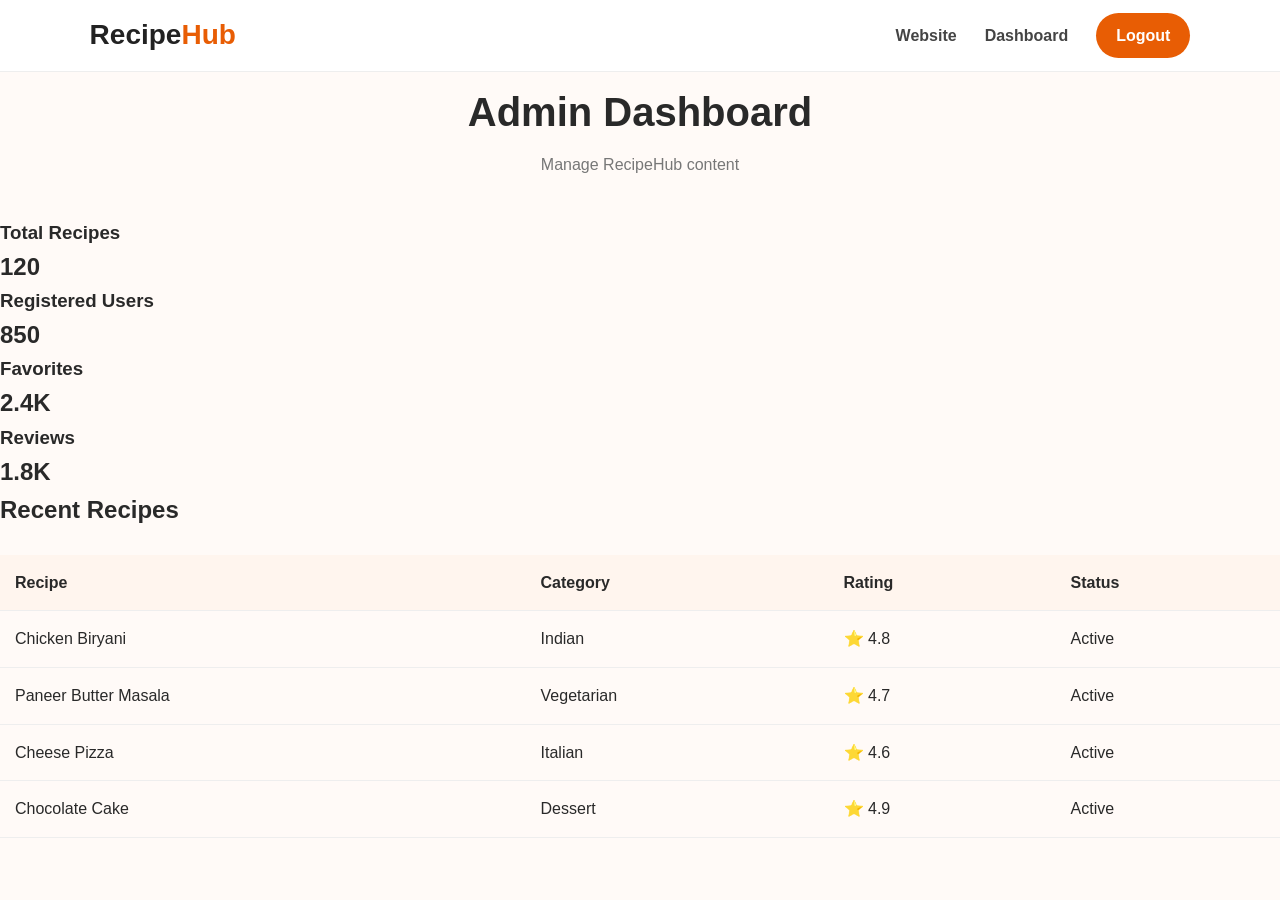
<file: admin.html>
<!DOCTYPE html>
<html lang="en">

<head>

    <meta charset="UTF-8">

    <meta name="viewport"
          content="width=device-width, initial-scale=1.0">

    <title>RecipeHub - Admin Dashboard</title>

    <link rel="stylesheet"
          href="css/style.css">

</head>

<body>

<nav class="navbar">

    <a href="admin.html" class="logo">
        Recipe<span>Hub</span>
    </a>

    <div class="nav-links">

        <a href="home.html">Website</a>

        <a href="admin.html">Dashboard</a>

        <a href="login.html"
           class="nav-btn">
            Logout
        </a>

    </div>

</nav>


<section class="admin-container">

    <div class="section-title">

        <h2>Admin Dashboard</h2>

        <p>
            Manage RecipeHub content
        </p>

    </div>


    <div class="dashboard-grid">

        <div class="dashboard-card">

            <h3>Total Recipes</h3>

            <h2>120</h2>

        </div>


        <div class="dashboard-card">

            <h3>Registered Users</h3>

            <h2>850</h2>

        </div>


        <div class="dashboard-card">

            <h3>Favorites</h3>

            <h2>2.4K</h2>

        </div>


        <div class="dashboard-card">

            <h3>Reviews</h3>

            <h2>1.8K</h2>

        </div>

    </div>


    <h2>Recent Recipes</h2>

    <br>


    <table class="admin-table">

        <tr>

            <th>Recipe</th>

            <th>Category</th>

            <th>Rating</th>

            <th>Status</th>

        </tr>


        <tr>

            <td>Chicken Biryani</td>

            <td>Indian</td>

            <td>⭐ 4.8</td>

            <td>Active</td>

        </tr>


        <tr>

            <td>Paneer Butter Masala</td>

            <td>Vegetarian</td>

            <td>⭐ 4.7</td>

            <td>Active</td>

        </tr>


        <tr>

            <td>Cheese Pizza</td>

            <td>Italian</td>

            <td>⭐ 4.6</td>

            <td>Active</td>

        </tr>


        <tr>

            <td>Chocolate Cake</td>

            <td>Dessert</td>

            <td>⭐ 4.9</td>

            <td>Active</td>

        </tr>

    </table>

</section>


<script src="js/script.js"></script>

</body>
</html>
</file>
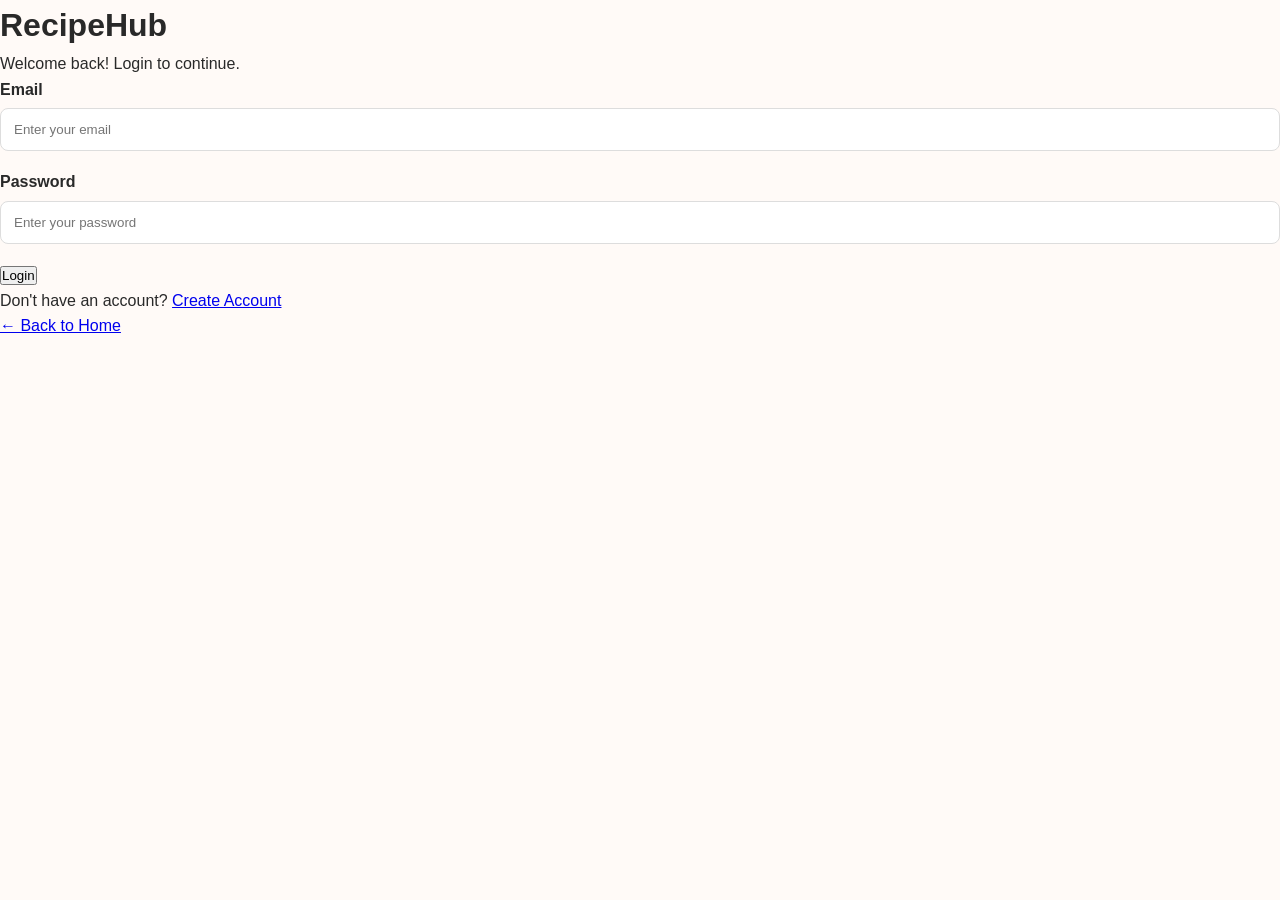
<file: login.html>
<!DOCTYPE html>
<html lang="en">
<head>

    <meta charset="UTF-8">
    <meta name="viewport" content="width=device-width, initial-scale=1.0">

    <title>RecipeHub - Login</title>

    <link rel="stylesheet" href="css/style.css">

</head>

<body>

<div class="auth-page">

    <div class="auth-box">

        <h1>RecipeHub</h1>

        <p>Welcome back! Login to continue.</p>

        <form id="loginForm">

            <div class="form-group">

                <label>Email</label>

                <input
                    type="email"
                    id="loginEmail"
                    placeholder="Enter your email"
                    required
                >

            </div>


            <div class="form-group">

                <label>Password</label>

                <input
                    type="password"
                    id="loginPassword"
                    placeholder="Enter your password"
                    required
                >

            </div>


            <button type="submit" class="auth-button">
                Login
            </button>

        </form>


        <div class="auth-link">

            <p>
                Don't have an account?
                <a href="signup.html">Create Account</a>
            </p>

            <p>
                <a href="index.html">← Back to Home</a>
            </p>

        </div>

    </div>

</div>

<script src="js/script.js"></script>

</body>
</html>
</file>
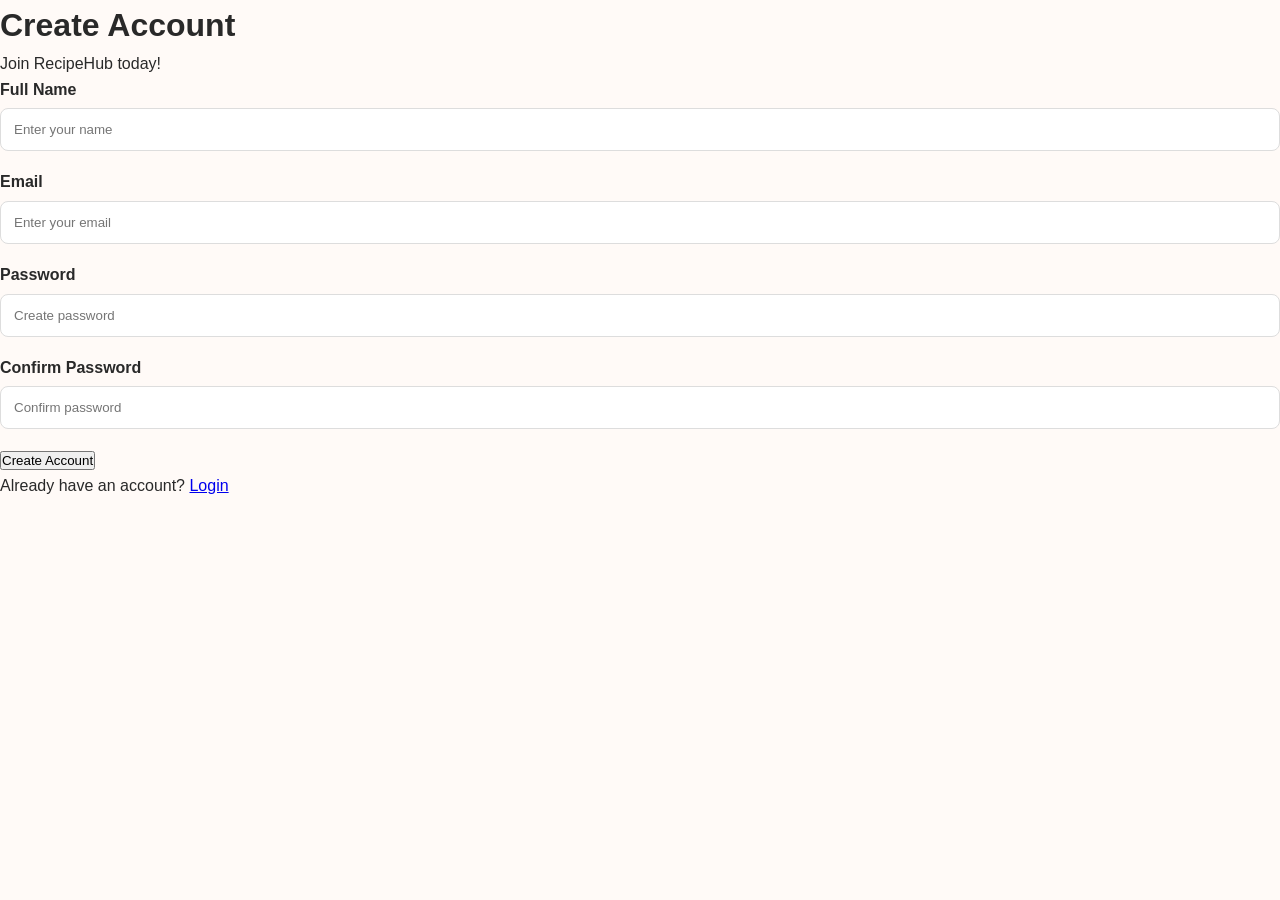
<file: signup.html>
<!DOCTYPE html>
<html lang="en">

<head>

    <meta charset="UTF-8">

    <meta name="viewport"
          content="width=device-width, initial-scale=1.0">

    <title>RecipeHub - Sign Up</title>

    <link rel="stylesheet"
          href="css/style.css">

</head>

<body>

<div class="auth-page">

    <div class="auth-box">

        <h1>Create Account</h1>

        <p>Join RecipeHub today!</p>


        <form id="signupForm">

            <div class="form-group">

                <label>Full Name</label>

                <input
                    type="text"
                    id="signupName"
                    placeholder="Enter your name"
                    required
                >

            </div>


            <div class="form-group">

                <label>Email</label>

                <input
                    type="email"
                    id="signupEmail"
                    placeholder="Enter your email"
                    required
                >

            </div>


            <div class="form-group">

                <label>Password</label>

                <input
                    type="password"
                    id="signupPassword"
                    placeholder="Create password"
                    required
                >

            </div>


            <div class="form-group">

                <label>Confirm Password</label>

                <input
                    type="password"
                    id="confirmPassword"
                    placeholder="Confirm password"
                    required
                >

            </div>


            <button type="submit" class="auth-button">
                Create Account
            </button>

        </form>


        <div class="auth-link">

            <p>
                Already have an account?
                <a href="login.html">Login</a>
            </p>

        </div>

    </div>

</div>

<script src="js/script.js"></script>

</body>
</html>
</file>
<file: css/style.css>
/* =====================================================
   RECIPEHUB - FINAL STYLE.CSS
===================================================== */

* {
    margin: 0;
    padding: 0;
    box-sizing: border-box;
}

html {
    scroll-behavior: smooth;
}

body {
    font-family: Arial, Helvetica, sans-serif;
    background: #fffaf7;
    color: #292929;
    line-height: 1.6;
}

button,
input,
textarea,
select {
    font-family: inherit;
}

button {
    cursor: pointer;
}

img {
    max-width: 100%;
    display: block;
}

/* =====================================================
   NAVBAR
===================================================== */

.navbar {
    width: 100%;
    min-height: 72px;
    padding: 0 7%;
    display: flex;
    align-items: center;
    justify-content: space-between;
    background: #ffffff;
    border-bottom: 1px solid #eeeeee;
    position: sticky;
    top: 0;
    z-index: 1000;
}

.logo {
    text-decoration: none;
    font-size: 28px;
    font-weight: 800;
    color: #222222;
}

.logo span {
    color: #e85d04;
}

.nav-links {
    display: flex;
    align-items: center;
    gap: 28px;
}

.nav-links a {
    text-decoration: none;
    color: #444444;
    font-weight: 600;
    transition: 0.3s;
}

.nav-links a:hover {
    color: #e85d04;
}

.nav-btn {
    background: #e85d04;
    color: white !important;
    padding: 10px 20px;
    border-radius: 25px;
}

/* =====================================================
   GENERAL
===================================================== */

.app-page {
    min-height: calc(100vh - 72px);
}

.section {
    width: 86%;
    max-width: 1250px;
    margin: auto;
    padding: 70px 0;
}

.section-title {
    text-align: center;
    margin-bottom: 40px;
}

.section-title h2 {
    font-size: 40px;
    margin: 8px 0;
}

.section-title p {
    color: #777777;
}

.section-badge {
    color: #e85d04;
    font-size: 13px;
    font-weight: 800;
    letter-spacing: 2px;
}

/* =====================================================
   HERO
===================================================== */

.hero {
    min-height: 620px;
    padding: 70px 7%;
    display: flex;
    align-items: center;
    justify-content: space-between;
    gap: 60px;
    background: linear-gradient(135deg, #fff8f2, #ffffff);
}

.hero-content {
    flex: 1;
}

.hero-content h1 {
    font-size: 58px;
    line-height: 1.08;
    margin-bottom: 25px;
}

.hero-content h1 span {
    color: #e85d04;
}

.hero-content p {
    max-width: 600px;
    font-size: 18px;
    color: #666666;
    margin-bottom: 30px;
}

.hero-buttons {
    display: flex;
    gap: 15px;
}

.hero-image {
    width: 500px;
    height: 420px;
    object-fit: cover;
    border-radius: 30px;
    box-shadow: 0 20px 50px rgba(0,0,0,0.15);
}

/* =====================================================
   BUTTONS
===================================================== */

.btn,
.primary-btn,
.secondary-btn,
.recipe-btn {
    border: none;
    border-radius: 10px;
    padding: 12px 22px;
    font-weight: 700;
    transition: 0.3s;
}

.btn-primary,
.primary-btn,
.recipe-btn {
    background: #e85d04;
    color: white;
}

.btn-primary:hover,
.primary-btn:hover,
.recipe-btn:hover {
    background: #c94d00;
    transform: translateY(-2px);
}

.btn-secondary,
.secondary-btn {
    background: #ffffff;
    color: #e85d04;
    border: 1px solid #e85d04;
}

.btn-secondary:hover,
.secondary-btn:hover {
    background: #fff1e8;
}

/* =====================================================
   RECIPE GRID
===================================================== */

.recipe-grid {
    display: grid;
    grid-template-columns: repeat(3, 1fr);
    gap: 28px;
}

.recipe-card {
    background: #ffffff;
    border-radius: 18px;
    overflow: hidden;
    box-shadow: 0 8px 30px rgba(0,0,0,0.08);
    transition: 0.3s;
}

.recipe-card:hover {
    transform: translateY(-7px);
    box-shadow: 0 15px 40px rgba(0,0,0,0.12);
}

.recipe-image-container {
    position: relative;
    height: 230px;
    overflow: hidden;
}

.recipe-image {
    width: 100%;
    height: 100%;
    object-fit: cover;
}

.favorite-btn {
    position: absolute;
    top: 15px;
    right: 15px;
    width: 42px;
    height: 42px;
    border: none;
    border-radius: 50%;
    background: white;
    font-size: 20px;
    box-shadow: 0 3px 10px rgba(0,0,0,0.15);
}

.recipe-card-content {
    padding: 22px;
}

.recipe-category {
    display: inline-block;
    background: #fff0e6;
    color: #e85d04;
    padding: 5px 10px;
    border-radius: 20px;
    font-size: 12px;
    font-weight: 700;
}

.recipe-card h3 {
    font-size: 22px;
    margin: 10px 0;
}

.recipe-card p {
    color: #777777;
    font-size: 14px;
}

.recipe-info {
    display: flex;
    justify-content: space-between;
    margin: 18px 0;
    font-size: 14px;
}

.recipe-card .primary-btn {
    width: 100%;
}

/* =====================================================
   SEARCH
===================================================== */

.search-container {
    max-width: 700px;
    margin: 0 auto 35px;
    display: flex;
    gap: 10px;
}

.search-container input {
    flex: 1;
    padding: 15px 18px;
    border: 1px solid #dddddd;
    border-radius: 10px;
    outline: none;
    font-size: 15px;
}

.search-container input:focus {
    border-color: #e85d04;
}

.search-container button {
    border: none;
    background: #e85d04;
    color: white;
    padding: 0 25px;
    border-radius: 10px;
    font-weight: 700;
}

.categories {
    display: flex;
    justify-content: center;
    gap: 10px;
    flex-wrap: wrap;
    margin-bottom: 35px;
}

.category {
    border: 1px solid #dddddd;
    background: white;
    padding: 9px 18px;
    border-radius: 25px;
    font-weight: 600;
}

.category:hover,
.category.active {
    background: #e85d04;
    color: white;
    border-color: #e85d04;
}

/* =====================================================
   RECIPE DETAILS
===================================================== */

.recipe-detail {
    max-width: 1100px;
    margin: auto;
    padding: 70px 0;
}

.detail-wrapper {
    display: grid;
    grid-template-columns: 1fr 1fr;
    gap: 45px;
    background: white;
    padding: 30px;
    border-radius: 25px;
    box-shadow: 0 10px 40px rgba(0,0,0,0.08);
}

.detail-image {
    width: 100%;
    height: 450px;
    object-fit: cover;
    border-radius: 20px;
}

.detail-content h1 {
    font-size: 42px;
    margin: 12px 0;
}

.detail-content p {
    color: #666666;
}

.detail-section {
    margin-top: 25px;
}

.detail-section h3 {
    margin-bottom: 10px;
}

.detail-section ul,
.detail-section ol {
    padding-left: 25px;
}

.detail-section li {
    margin-bottom: 8px;
}

/* =====================================================
   FORMS
===================================================== */

.form-container {
    max-width: 500px;
    margin: 60px auto;
    background: white;
    padding: 35px;
    border-radius: 20px;
    box-shadow: 0 10px 40px rgba(0,0,0,0.08);
}

.form-container h2 {
    text-align: center;
    margin-bottom: 25px;
}

.form-group {
    margin-bottom: 18px;
}

.form-group label,
.recipe-modal-content label {
    display: block;
    margin-bottom: 6px;
    font-weight: 700;
}

.form-group input,
.form-group textarea,
.form-group select {
    width: 100%;
    padding: 13px;
    border: 1px solid #dddddd;
    border-radius: 8px;
    outline: none;
}

.form-group input:focus,
.form-group textarea:focus,
.form-group select:focus {
    border-color: #e85d04;
}

/* =====================================================
   PROFILE
===================================================== */

.profile-card {
    max-width: 650px;
    margin: auto;
    background: white;
    padding: 40px;
    border-radius: 22px;
    text-align: center;
    box-shadow: 0 10px 40px rgba(0,0,0,0.08);
}

.profile-avatar {
    width: 90px;
    height: 90px;
    margin: auto;
    border-radius: 50%;
    background: #fff0e6;
    display: flex;
    align-items: center;
    justify-content: center;
    font-size: 42px;
}

.profile-card h2 {
    margin-top: 15px;
}

/* =====================================================
   SHARE RECIPE
===================================================== */

.share-container {
    max-width: 750px;
    margin: auto;
    background: white;
    padding: 35px;
    border-radius: 22px;
    box-shadow: 0 10px 40px rgba(0,0,0,0.08);
}

.share-container h2 {
    margin-bottom: 10px;
}

.share-container p {
    color: #777777;
    margin-bottom: 25px;
}

.share-container input,
.share-container textarea,
.share-container select {
    width: 100%;
    padding: 13px;
    margin-bottom: 16px;
    border: 1px solid #dddddd;
    border-radius: 8px;
    outline: none;
}

.share-container textarea {
    min-height: 120px;
    resize: vertical;
}

/* =====================================================
   SHARED RECIPES
===================================================== */

#sharedRecipesContainer {
    display: grid;
    grid-template-columns: repeat(3, 1fr);
    gap: 28px;
}

/* =====================================================
   ADMIN
===================================================== */

.admin-dashboard {
    width: 90%;
    max-width: 1250px;
    margin: auto;
    padding: 60px 0;
}

.admin-stats {
    display: grid;
    grid-template-columns: repeat(3, 1fr);
    gap: 20px;
    margin-bottom: 35px;
}

.admin-stat {
    background: white;
    padding: 25px;
    border-radius: 15px;
    box-shadow: 0 7px 25px rgba(0,0,0,0.07);
}

.admin-stat h3 {
    color: #777777;
    font-size: 14px;
}

.admin-stat strong {
    display: block;
    font-size: 30px;
    margin-top: 5px;
}

.admin-table-wrapper {
    overflow-x: auto;
    background: white;
    border-radius: 15px;
    box-shadow: 0 7px 25px rgba(0,0,0,0.07);
}

.admin-table {
    width: 100%;
    border-collapse: collapse;
}

.admin-table th,
.admin-table td {
    padding: 15px;
    text-align: left;
    border-bottom: 1px solid #eeeeee;
}

.admin-table th {
    background: #fff5ee;
}

.edit-btn,
.delete-btn {
    border: none;
    padding: 8px 12px;
    border-radius: 7px;
    font-weight: 700;
    margin: 2px;
}

.edit-btn {
    background: #fff0d9;
    color: #a55b00;
}

.delete-btn {
    background: #ffe4e4;
    color: #c62828;
}

.add-recipe-btn {
    background: #e85d04;
    color: white;
    border: none;
    padding: 13px 20px;
    border-radius: 9px;
    font-weight: 700;
    margin-bottom: 20px;
}

/* =====================================================
   ADMIN MODAL
===================================================== */

.recipe-modal {
    display: none;
    position: fixed;
    inset: 0;
    background: rgba(0,0,0,0.65);
    z-index: 2000;
    align-items: center;
    justify-content: center;
    padding: 20px;
}

.recipe-modal-content {
    background: white;
    width: 100%;
    max-width: 700px;
    max-height: 90vh;
    overflow-y: auto;
    padding: 35px;
    border-radius: 20px;
    position: relative;
}

.close-modal {
    position: absolute;
    right: 18px;
    top: 15px;
    width: 35px;
    height: 35px;
    border: none;
    background: #f5f5f5;
    border-radius: 50%;
    font-size: 22px;
}

.recipe-modal-content input,
.recipe-modal-content textarea,
.recipe-modal-content select {
    width: 100%;
    padding: 12px;
    margin-bottom: 16px;
    border: 1px solid #dddddd;
    border-radius: 8px;
}

.form-buttons {
    display: flex;
    gap: 10px;
    margin-top: 10px;
}

/* =====================================================
   EMPTY MESSAGE
===================================================== */

.empty-message {
    text-align: center;
    padding: 70px 20px;
    background: white;
    border-radius: 20px;
}

.empty-message h2 {
    margin-bottom: 10px;
}

.empty-message p {
    color: #777777;
}

/* =====================================================
   FOOTER
===================================================== */

footer {
    background: #222222;
    color: white;
    padding: 35px 7%;
    text-align: center;
    margin-top: 50px;
}

footer p {
    color: #cccccc;
}

/* =====================================================
   RESPONSIVE
===================================================== */

@media (max-width: 1000px) {

    .hero {
        flex-direction: column;
        text-align: center;
    }

    .hero-content p {
        margin-left: auto;
        margin-right: auto;
    }

    .hero-buttons {
        justify-content: center;
    }

    .hero-image {
        width: 90%;
    }

    .recipe-grid,
    #sharedRecipesContainer {
        grid-template-columns: repeat(2, 1fr);
    }

    .detail-wrapper {
        grid-template-columns: 1fr;
    }

}

@media (max-width: 700px) {

    .navbar {
        padding: 15px 5%;
        flex-direction: column;
        gap: 15px;
    }

    .nav-links {
        gap: 12px;
        flex-wrap: wrap;
        justify-content: center;
    }

    .hero-content h1 {
        font-size: 40px;
    }

    .section-title h2 {
        font-size: 30px;
    }

    .recipe-grid,
    #sharedRecipesContainer,
    .admin-stats {
        grid-template-columns: 1fr;
    }

    .search-container {
        flex-direction: column;
    }

    .search-container button {
        padding: 13px;
    }

    .detail-image {
        height: 300px;
    }

    .detail-content h1 {
        font-size: 32px;
    }

    .hero {
        padding: 50px 5%;
    }

    .hero-image {
        width: 100%;
        height: 300px;
    }

}
</file>
